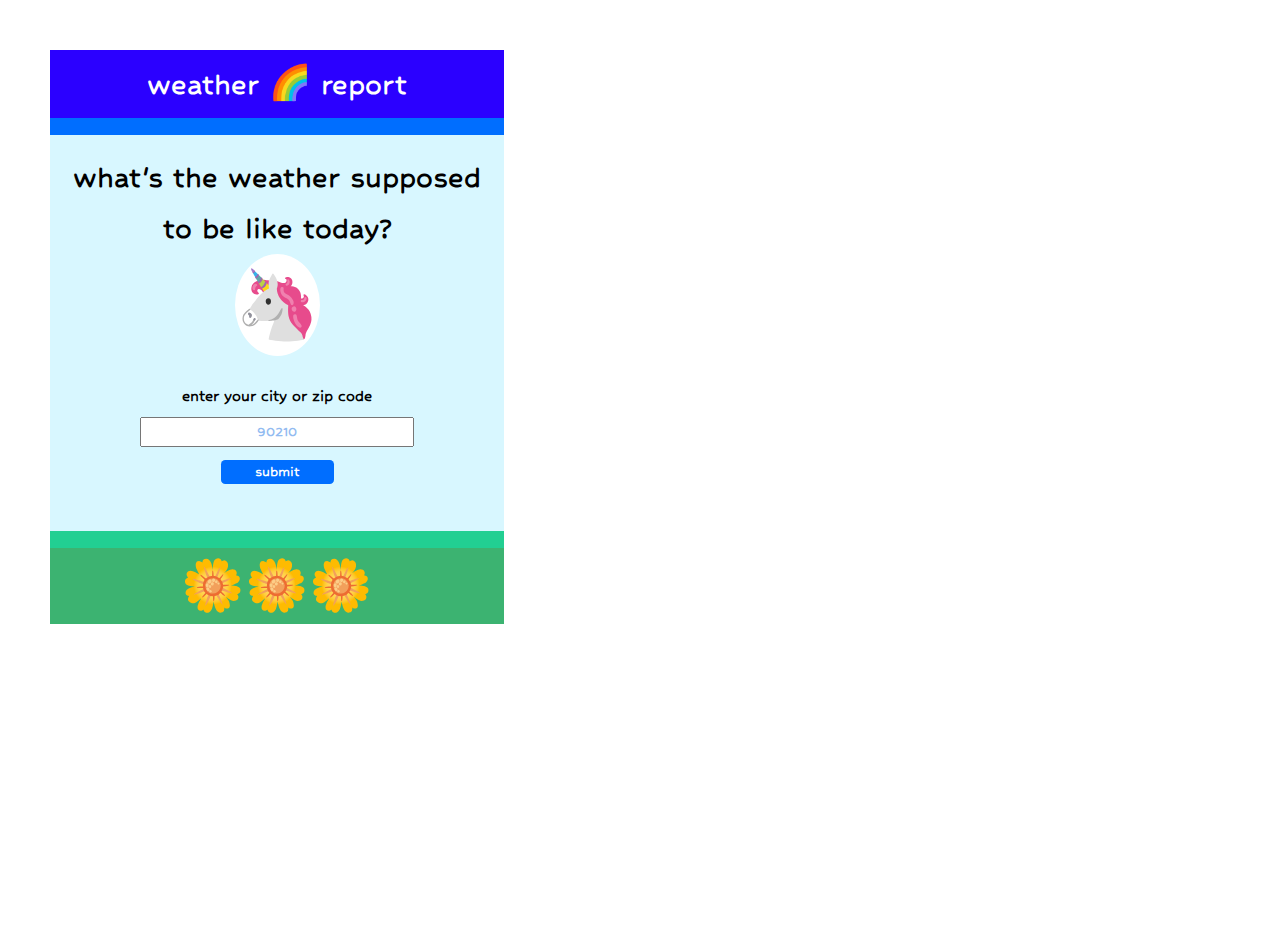
<file: index.html>
<!DOCTYPE html>
<html lang="en">
	<head>
		<meta charset="UTF-8" />
		<meta http-equiv="X-UA-Compatible" content="IE=edge" />
		<meta name="viewport" content="width=device-width, initial-scale=1.0" />
		<title>Document</title>
		<link rel="stylesheet" type="text/css" href="styles.css" />
		<link rel="preconnect" href="https://fonts.googleapis.com" />
		<link rel="preconnect" href="https://fonts.gstatic.com" crossorigin />
		<link
			href="https://fonts.googleapis.com/css2?family=Abril+Fatface&family=Hubballi&family=Merriweather:ital@0;1&family=Nanum+Pen+Script&family=Noto+Color+Emoji&family=Outfit:wght@100;200;400;500;700&family=Rubik&family=Space+Mono&family=Work+Sans:wght@400;500;800&display=swap"
			rel="stylesheet"
		/>
	</head>

	<body>
		<!-- /*+++++++++++++ HEADER +++++++++++++++++*/ -->
		<a class="easterEgg" href="index.html">
			<header>
				<p id="title">weather 🌈 report</p>
				<!-- <span class="emoji">🌈</span> -->
			</header>
		</a>
		<div id="topColorblock" class="colorblock"></div>

		<!-- /*+++++++++++++ MAIN +++++++++++++++++*/ -->
		<main>
			<div id="container">
				<h3 class="greeting">what's the weather supposed to be like today?</h3>

				<span id="unicorn" class="emoji">🦄</span>

				<!-- /*+++++++++++++ FORM +++++++++++++++++*/ -->
				<form id="cityForm" type="submit">
					<label for="city">enter your city or zip code</label>
					<input id="city" type="text" placeholder="90210" />
					<button type="submit">submit</button>
				</form>
				<!-- /*+++++++++++++ FORM +++++++++++++++++*/ -->

				<div id="weather">
					<!-- populates with data -->

					<!-- populates with data -->

					<!-- populates with data -->

					<!-- populates with data -->
				</div>
				<div id="astroDiv">
					<!-- populates with data -->

					<!-- populates with data -->

					<!-- populates with data -->

					<!-- populates with data -->
				</div>
			</div>
		</main>
		<!-- /*+++++++++++++ FOOTER +++++++++++++++++*/ -->
		<div id="bottomColorblock" class="colorblock"></div>
		<footer>

			<span class="emoji">🌼</span>

			
				<div class="flowerContainer">
					<a class="easterEgg" href="about.html">
						<span id="twistFlower" class="emoji">🌼</span>
					</a>
				</div>
		


			<span class="emoji">🌼</span>
		</footer>

		<script src="./script.js"></script>
	</body>
</html>
</file>
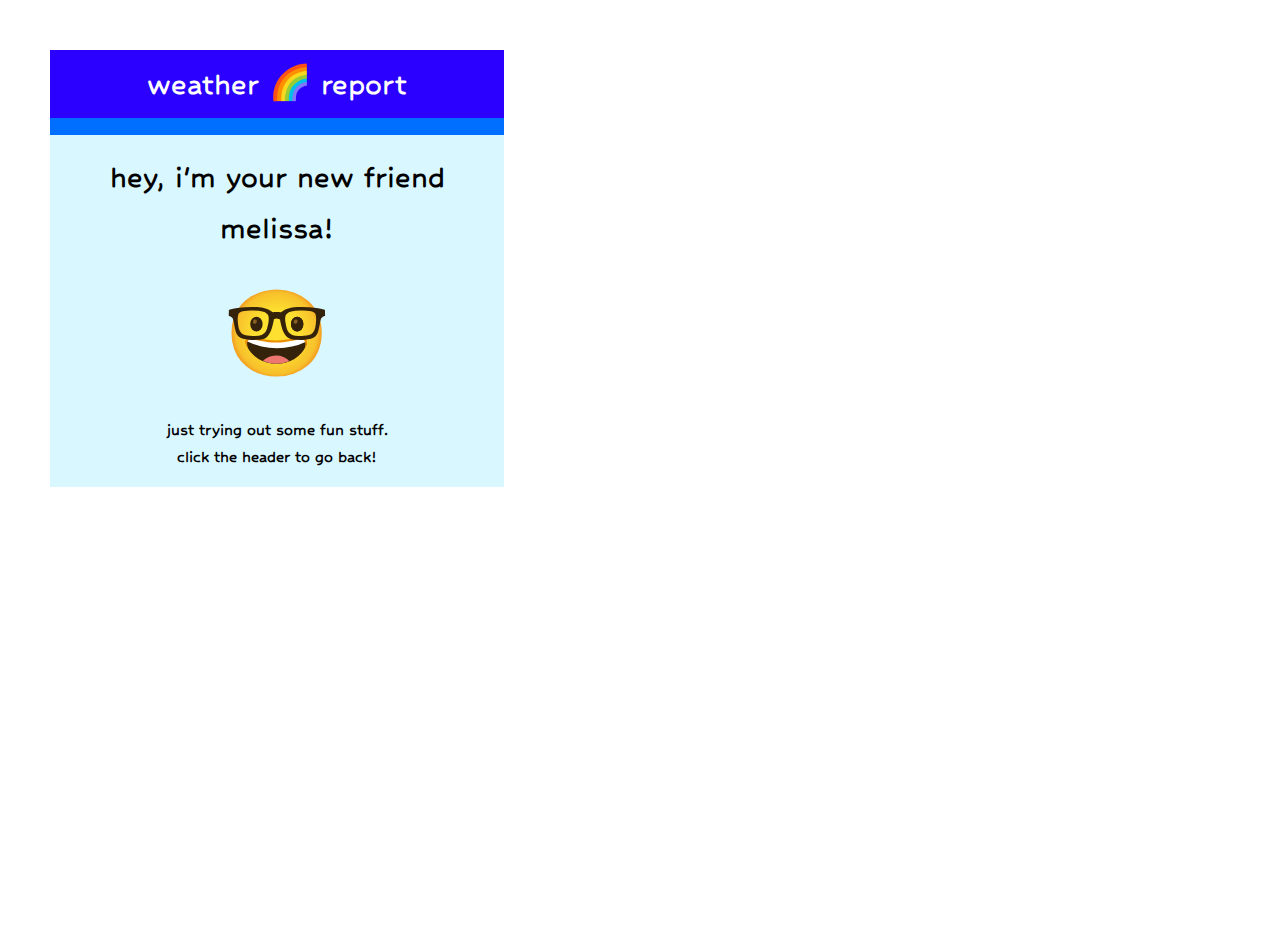
<file: about.html>
<!DOCTYPE html>
<html lang="en">
	<head>
		<meta charset="UTF-8" />
		<meta http-equiv="X-UA-Compatible" content="IE=edge" />
		<meta name="viewport" content="width=device-width, initial-scale=1.0" />
		<title>about</title>
		<link rel="stylesheet" type="text/css" href="styles.css" />
		<link rel="preconnect" href="https://fonts.googleapis.com" />
		<link rel="preconnect" href="https://fonts.gstatic.com" crossorigin />
		<link
			href="https://fonts.googleapis.com/css2?family=Abril+Fatface&family=Hubballi&family=Merriweather:ital@0;1&family=Nanum+Pen+Script&family=Noto+Color+Emoji&family=Outfit:wght@100;200;400;500;700&family=Rubik&family=Space+Mono&family=Work+Sans:wght@400;500;800&display=swap"
			rel="stylesheet"
		/>
	</head>

	<body>
		<!-- /*+++++++++++++ HEADER +++++++++++++++++*/ -->
	  <a class="easterEgg" href="index.html">
      <header>
    
<p id="title">weather 🌈 report</p>
     
</header>
</a>
        <div id="topColorblock" class="colorblock"></div>
		
<main class="aboutMain">
	<div class="test">
<h3 class="greeting">hey, i'm your new friend melissa!</h3>

<div class="animationContainer">
<span class="emoji" id="nerd">🤓</span>
</div>
<p>just trying out some fun stuff.</p>
<p>click the header to go back!</p>
</div>
</main>
	


		
<!-- /*+++++++++++++ FOOTER +++++++++++++++++*/ -->
<!-- <div id="bottomColorblock" class="colorblock">
		<footer>
			<nav class="bottom-nav">
		
			</nav>
		</footer>
	</div> -->
		<script src="./script.js"></script>
	</body>
</html>
</file>
<file: styles.css>
/*++++++++++ RESET ++++++++++++++*/
*, *::before, *::after {
	box-sizing: border-box;
}
* {
	margin: 0;
}
html,
body {
	height: 100%;
	font-family: 'Hubballi', sans-serif; 
	display: flex;
	flex-direction: column;
	font-size: 17px;
	padding: 8px;
	line-height: 1.5;
	-webkit-font-smoothing: antialiased;
	margin: 1rem;
	min-width: 320px;
	max-width: 520px;
}
img, picture, video, canvas,svg {
	display: block;
	max-width: 100%;
}
input, button, textarea,select {
	font: inherit;
}
p,h1, h2, h3, h4, h5, h6 {
	text-align: center;
}
* {
	box-sizing: border-box;
}
/*++++++++++ end of reset ++++++++++++++*/



/*+++++++++++++ TOP +++++++++++++++++*/
header {
	display: flex;
	background-color: rgb(43, 0, 255);
	justify-content: center;
	align-items: center;
	min-height: 4rem;
	max-height: 6rem;

}
#title {
	color: white;
	font-size: 2rem;
	font-family: 'Hubballi', sans-serif; 
	font-weight:bolder;
	min-width: 360px;
	display: block;

}
/* #title > span{
	font-size: small
	background-color: white;
} */
.colorblock{
	background-color:  rgb(0, 110, 255);
	min-height: 1rem;
}

#bottomColorblock{
	background-color:  rgb(34, 207, 146);
}
.greeting{
	font-size: 2rem;
	/* margin: .25rem; */
}
.emoji {
	font-size: 3rem;
	font-family: 'Noto Color Emoji', sans-serif;

	}
#footerEmojis{
	display: flex;
	/* justify-items: center; */
	align-items: center;
}
	#unicorn{
	
		background-color: #ffffff;
		border-radius: 50%;
		font-size:4rem;
		animation: bobble 2s infinite;
		margin-bottom: 1rem;
		/* animation: float 2s ease-in-out infinite;  */
	}
/* #unicorn:hover {
	animation: bobble 2s infinite;
} */


/*+++++++++++++ FORM +++++++++++++++++*/
form{
	display: flex;
	flex-direction: column;
	align-items: center;
	font-size: medium;
	font-weight: bold;
	justify-items: center;
}
label {
	max-width: 195px;
font-size: 18px;
margin:.5rem;
}


::placeholder{
	text-align: center;
	font-weight: bold;
	color:rgb(146, 187, 241)
	
}
button {
	border: none;
	background-color: rgb(0, 110, 255);
	color: white;
	font-weight: bolder;
	border-radius: 0.25rem;
	padding: 0rem 2rem;
	max-width: fit-content;
	margin: .75rem;
}
/*+++++++++++ END of FORM +++++++++++++*/



main {
	display: flex;
	flex-direction: column;
	align-items: center;
background-color: rgb(216, 247, 255);
/* background-color: rgb(255, 240, 104); */
}

#container{
	display: flex;
	flex-direction: column;
	align-items: center;
	margin: 1rem;
}

#weather{
	display:flex;
	flex-direction: column;
	align-content: center;
	align-items: center;
	background-color:hsl(0, 0%, 100%);
	max-width: 300px; 
	min-width: 250px;
	margin-top: 1rem;
}
.icons{
	max-width: 65px;


}
/* sunrise + sunset */
.astro{
	font-size: medium;
	text-align:center;
	/* background-color: aqua; */
	background-color:hsl(0, 0%, 100%);
	max-width: 300px; 
	min-width: 250px;
	margin-top: 1rem;
}
#astroDiv{
	font-weight:bold;
}


/*+++++++++++ END of FORM +++++++++++++*/
footer {
	display: flex;
	background-color:mediumseagreen;
	justify-content: center;
	align-items: center;
	min-height: 3rem;
}

.easterEgg{
	text-decoration: none;
}
a:visited{
	text-decoration: none;
}
a:hover{

	transform: rotate(10);
}




#nerd {
	font-size: 5rem;
	animation: bobble 2s infinite;

} 

@keyframes bobble {
	0% {
			transform: translateY(4px);
			animation-timing-function: ease-in;
	}
	50% {
			transform: translateY(8px);
			animation-timing-function: ease-out;
	}
	100% {
			transform: translateY(4px);
	}
}

@keyframes twist {
	0% {
			transform: translateY(8px);
			animation-timing-function: ease-in;
	}
	50% {
			transform: translateY(16px);
			animation-timing-function: ease-out;
	}
	100% {
			transform: translateY(8px);
	}
}



.animationContainer{
	display: flex;
	justify-content: center;
	margin: 1rem;
	/* align-items: center; */

}

.aboutMain{
	min-height: 20rem;

}


.flowerContainer{
  /* width: 128px;
  height: 128px; */
  animation: in 2s linear 0s infinite reverse;
	animation-play-state: paused;
}

#twistFlower {
  animation: in 2s linear 0s infinite normal;

}
.flowerContainer:hover {
  animation-play-state: running;
} 

@keyframes in {
  0% {
    transform: rotate(0deg);
		animation-timing-function: ease-in;
  }
  50% {
    transform: rotate(10deg);
		animation-timing-function: ease-out;
  }
	100% {
    transform: rotate(-10deg);
  }
}

p {
	font-size: 18px;
}

.test{
margin: 1rem;
}

.test p {
font-weight: bold;
}
</file>
